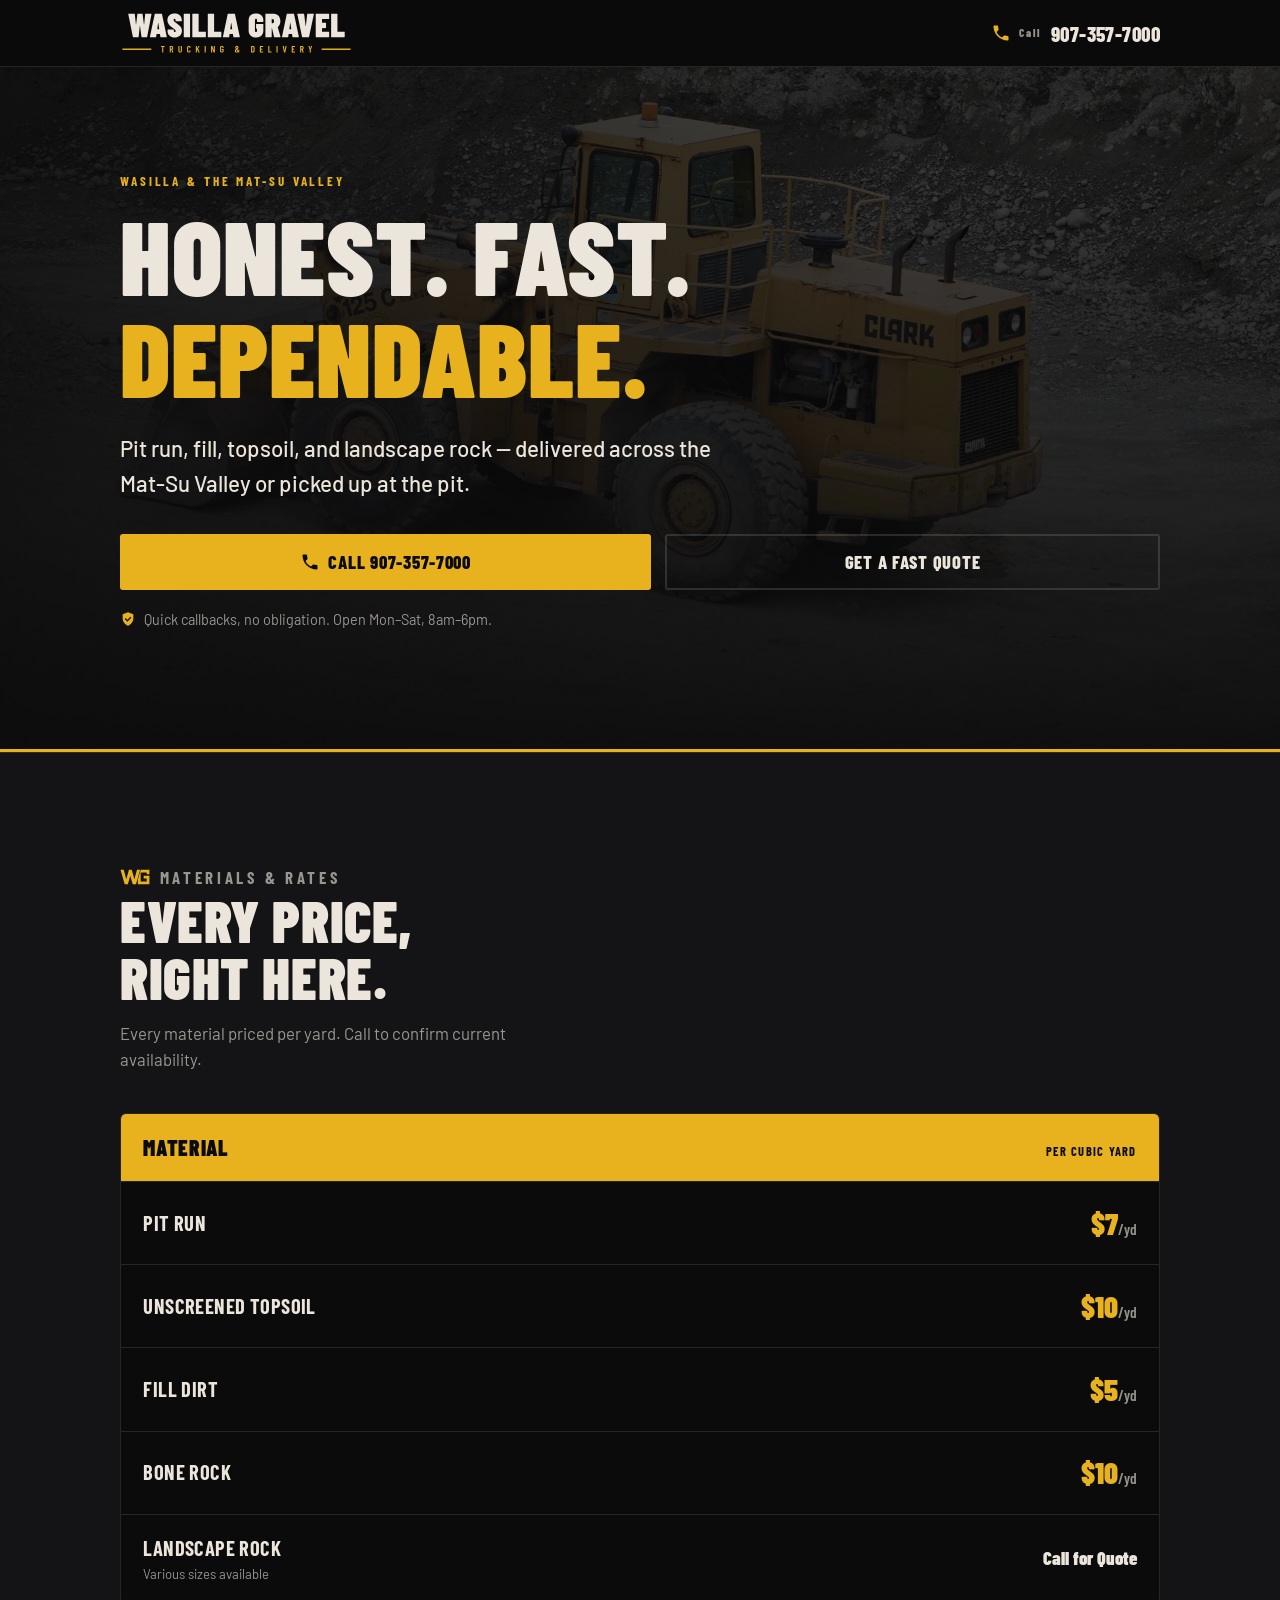
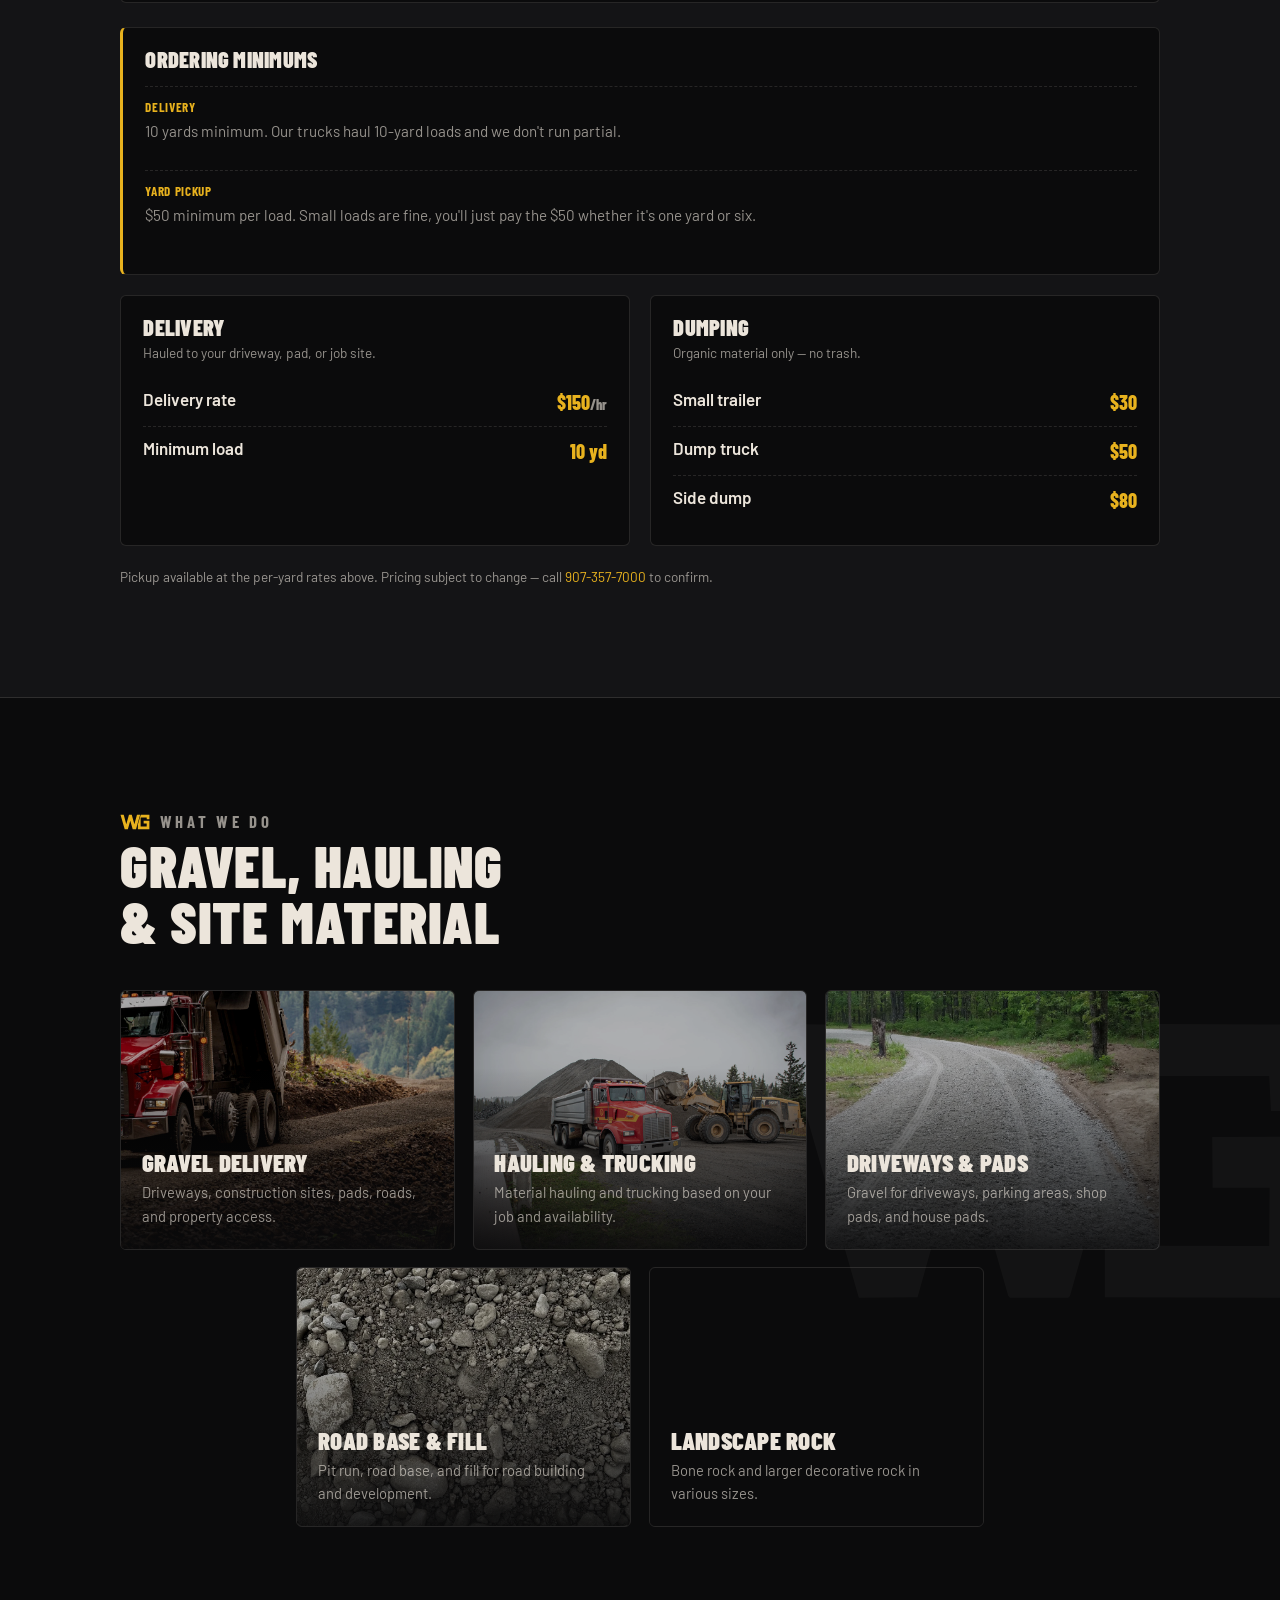
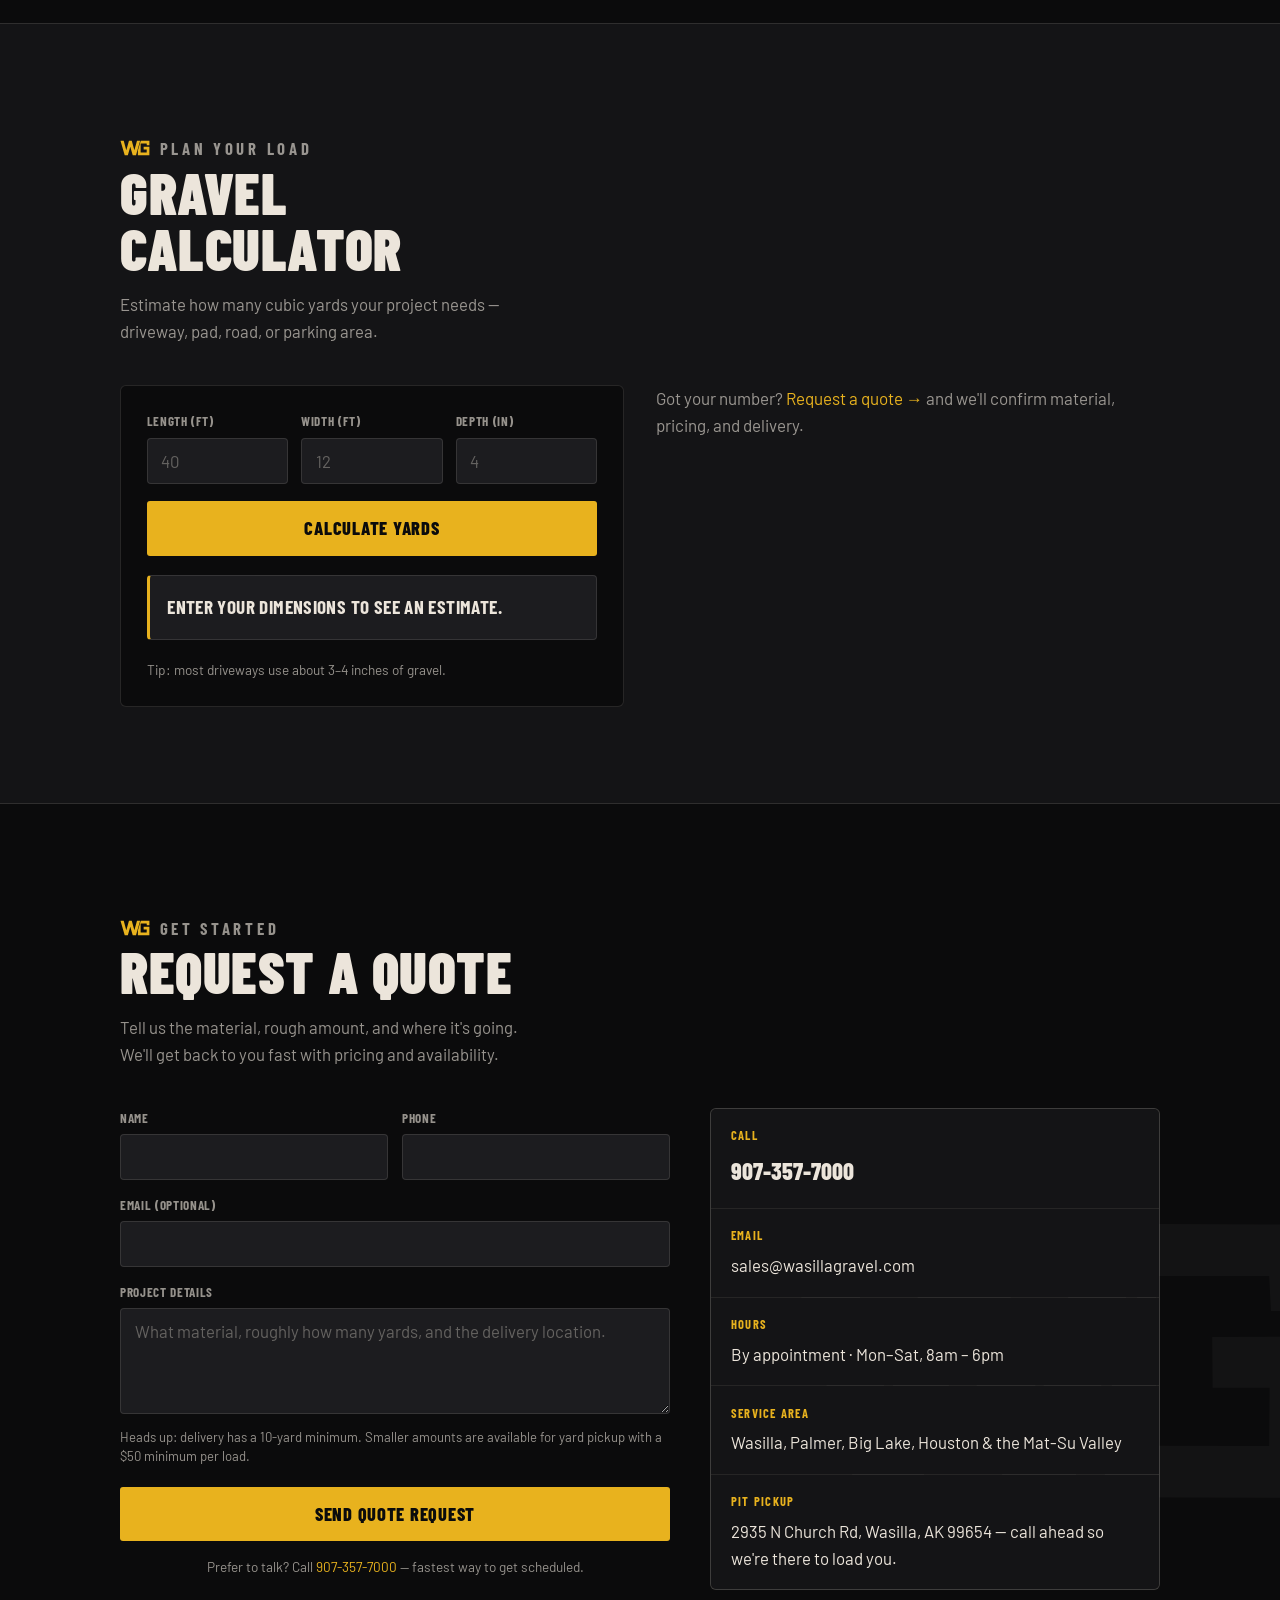
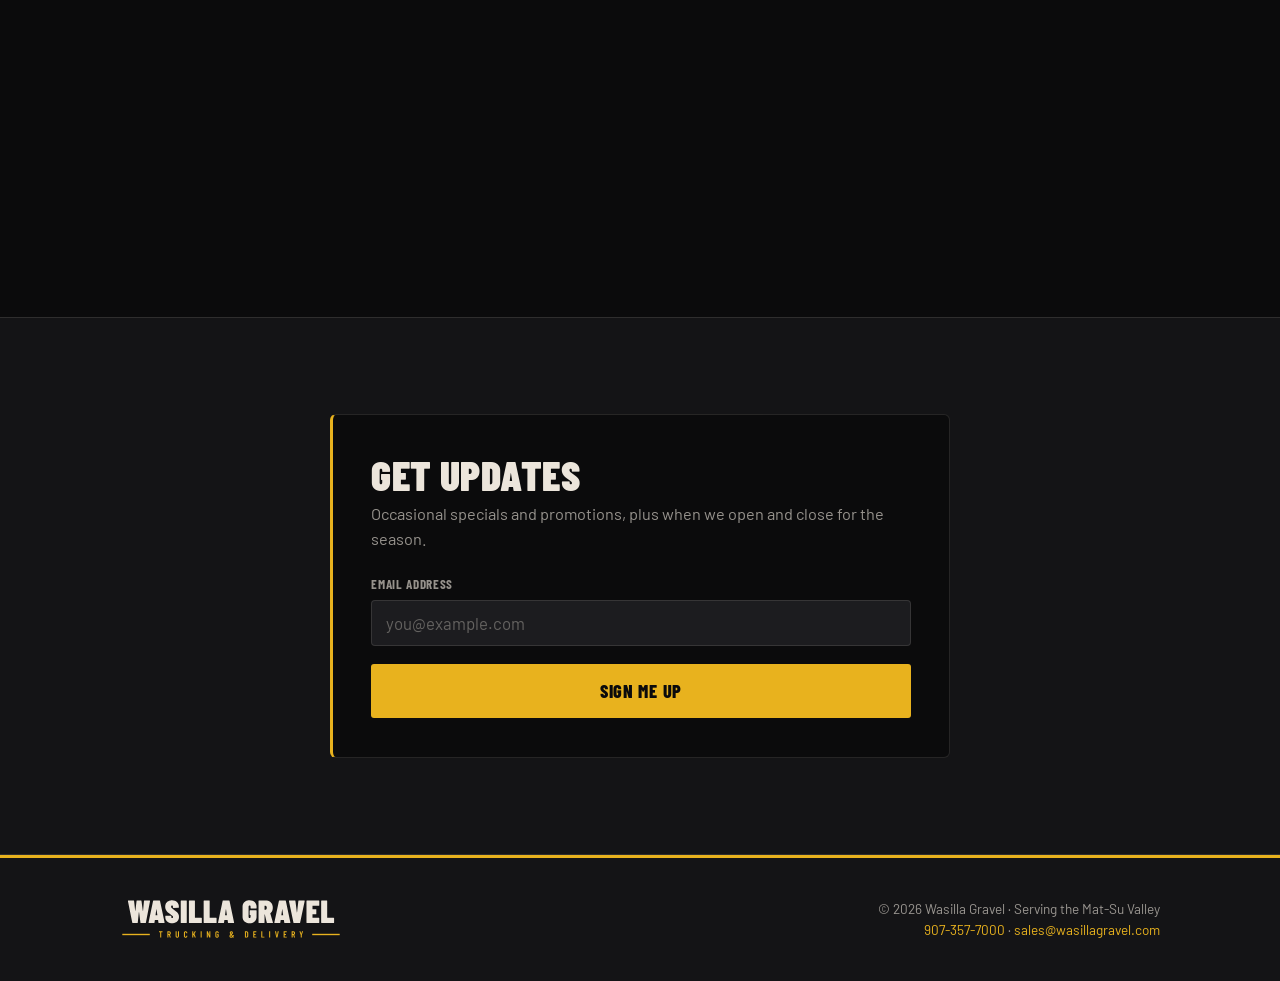
<file: index.html>
<!doctype html>
<html lang="en">
  <head>
    <meta charset="utf-8" />
    <meta name="viewport" content="width=device-width, initial-scale=1" />
    <title>Wasilla Gravel — Gravel Delivery & Pickup | Wasilla &amp; Mat-Su Valley</title>
    <meta
      name="description"
      content="Local gravel pit serving Wasilla and the Mat-Su Valley. Pit run, fill, topsoil, landscape rock. Transparent per-yard pricing, fast delivery, quick callbacks. Call 907-357-7000."
    />
    <meta
      name="keywords"
      content="Wasilla gravel, gravel delivery Wasilla, Mat-Su gravel, pit run Wasilla, fill material Wasilla, fill dirt Wasilla, topsoil Wasilla, gravel pickup Wasilla, gravel delivery Mat-Su Valley, driveway gravel Wasilla, landscape rock Wasilla"
    />
    <meta property="og:title" content="Wasilla Gravel — Gravel Delivery & Pickup" />
    <meta
      property="og:description"
      content="Local gravel pit serving Wasilla and the Mat-Su Valley. Transparent per-yard pricing, fast delivery. Call 907-357-7000."
    />
    <meta property="og:image" content="https://wasillagravel.com/images/Dump%20truck%20dumping.jpg" />
    <meta property="og:type" content="website" />
    <meta property="og:url" content="https://wasillagravel.com/" />

    <link rel="icon" href="images/favicon/favicon.ico" sizes="any" />
    <link rel="icon" type="image/png" sizes="16x16" href="images/favicon/favicon-16.png" />
    <link rel="icon" type="image/png" sizes="32x32" href="images/favicon/favicon-32.png" />
    <link rel="icon" type="image/png" sizes="48x48" href="images/favicon/favicon-48.png" />
    <link rel="apple-touch-icon" sizes="180x180" href="images/favicon/favicon-180.png" />
    <link rel="manifest" href="images/favicon/site.webmanifest" />
    <meta name="theme-color" content="#0b0b0c" />

    <link
      rel="preconnect"
      href="https://fonts.googleapis.com"
    />
    <link rel="preconnect" href="https://fonts.gstatic.com" crossorigin />
    <link
      href="https://fonts.googleapis.com/css2?family=Barlow+Condensed:wght@500;600;700;800;900&family=Barlow:wght@400;500;600;700&display=swap"
      rel="stylesheet"
    />

    <!-- LocalBusiness structured data for local SEO -->
    <script type="application/ld+json">
      {
        "@context": "https://schema.org",
        "@type": "LocalBusiness",
        "name": "Wasilla Gravel",
        "image": "https://wasillagravel.com/images/Dump%20truck%20dumping.jpg",
        "telephone": "+1-907-357-7000",
        "email": "sales@wasillagravel.com",
        "url": "https://wasillagravel.com/",
        "areaServed": ["Wasilla", "Palmer", "Big Lake", "Houston", "Mat-Su Valley"],
        "address": {
          "@type": "PostalAddress",
          "addressLocality": "Wasilla",
          "addressRegion": "AK",
          "addressCountry": "US"
        },
        "openingHoursSpecification": {
          "@type": "OpeningHoursSpecification",
          "dayOfWeek": ["Monday", "Tuesday", "Wednesday", "Thursday", "Friday", "Saturday"],
          "opens": "08:00",
          "closes": "18:00"
        }
      }
    </script>

    <style>
      /* ===================================================================
         WASILLA GRAVEL — conversion-first rebuild
         Palette + type from the brand kit. Near-black base, cream, amber.
         =================================================================== */
      :root {
        --black: #0b0b0c;
        --panel: #141416;
        --panel-2: #1c1c1f;
        --cream: #ece5db;
        --cream-dim: rgba(236, 229, 219, 0.62);
        --cream-faint: rgba(236, 229, 219, 0.14);
        --amber: #e8b21e;
        --amber-deep: #c28113;
        --line: rgba(236, 229, 219, 0.12);
        --ff-display: "Barlow Condensed", Impact, sans-serif;
        --ff-body: "Barlow", Helvetica, Arial, sans-serif;
        --wg-mono: url("data:image/svg+xml,%3Csvg xmlns='http://www.w3.org/2000/svg' viewBox='0 0 531.57 280'%3E%3Cpath fill='%23000' fill-rule='evenodd' d='M13.36 10L65.76 10.84L111.47 178.55L158.84 10L206.64 10L208.33 11.67L254.87 177.71L300.98 11.67L302.24 10L355.07 10L354.24 19.22L283.8 268.28L282.11 269.96L226.77 269.96L225.09 267.86L181.91 116.5L139.14 269.53L83.37 269.96L10 14.19L10.42 10.42L13.36 10.42ZM367.65 10L521.53 10.84L521.11 92.6L474.57 92.6L472.89 59.47L365.56 59.47L365.56 220.48L472.89 220.91L473.31 165.56L419.22 165.56L418.81 117.33L521.11 116.92L520.69 269.96L316.92 269.53L316.92 186.1L367.65 10.42Z'/%3E%3C/svg%3E");
        --maxw: 1120px;
        --pad: clamp(1.25rem, 4vw, 2.5rem);
      }

      *,
      *::before,
      *::after {
        box-sizing: border-box;
      }

      html {
        scroll-behavior: smooth;
      }
      @media (prefers-reduced-motion: reduce) {
        html {
          scroll-behavior: auto;
        }
        * {
          animation: none !important;
          transition: none !important;
        }
      }

      body {
        margin: 0;
        background: var(--black);
        color: var(--cream);
        font-family: var(--ff-body);
        font-size: 17px;
        line-height: 1.6;
        -webkit-font-smoothing: antialiased;
        text-rendering: optimizeLegibility;
        /* room for the sticky mobile call bar so it never covers footer content */
        padding-bottom: calc(64px + env(safe-area-inset-bottom));
      }

      img {
        max-width: 100%;
        display: block;
      }

      a {
        color: var(--amber);
        text-decoration: none;
      }

      .wrap {
        width: 100%;
        max-width: var(--maxw);
        margin: 0 auto;
        padding-inline: var(--pad);
      }

      h1,
      h2,
      h3 {
        font-family: var(--ff-display);
        font-weight: 900;
        line-height: 0.98;
        letter-spacing: 0.01em;
        text-transform: uppercase;
        margin: 0;
      }

      .eyebrow {
        font-family: var(--ff-display);
        font-weight: 700;
        text-transform: uppercase;
        letter-spacing: 0.22em;
        font-size: 0.82rem;
        color: var(--amber);
        margin: 0 0 0.75rem;
      }

      /* ---------- Brand system: monogram-anchored eyebrow ---------- */
      .eyebrow.branded {
        display: inline-flex;
        align-items: center;
        gap: 0.6rem;
      }
      .eyebrow.branded::before {
        content: "";
        width: 30px;
        height: 16px;
        flex: none;
        background-color: var(--amber);
        -webkit-mask: var(--wg-mono) center / contain no-repeat;
        mask: var(--wg-mono) center / contain no-repeat;
      }

      /* ---------- Brand system: faint monogram watermark on a section ---------- */
      .wm {
        position: relative;
        overflow: hidden;
      }
      .wm > .wrap {
        position: relative;
        z-index: 1;
      }
      .wm::after {
        content: "";
        position: absolute;
        z-index: 0;
        right: -4%;
        top: 50%;
        transform: translateY(-50%);
        width: min(46vw, 560px);
        aspect-ratio: 531 / 280;
        background-color: var(--cream);
        opacity: 0.035;
        -webkit-mask: var(--wg-mono) center / contain no-repeat;
        mask: var(--wg-mono) center / contain no-repeat;
        pointer-events: none;
      }


      /* ---------- Buttons ---------- */
      .btn {
        display: inline-flex;
        align-items: center;
        justify-content: center;
        gap: 0.55rem;
        font-family: var(--ff-display);
        font-weight: 800;
        text-transform: uppercase;
        letter-spacing: 0.04em;
        font-size: 1.15rem;
        line-height: 1;
        padding: 1rem 1.6rem;
        border-radius: 3px;
        border: 2px solid transparent;
        cursor: pointer;
        transition: transform 0.12s ease, background 0.15s ease, color 0.15s ease;
        min-height: 52px;
      }
      .btn:active {
        transform: translateY(1px);
      }
      .btn-call {
        background: var(--amber);
        color: var(--black);
      }
      .btn-call:hover {
        background: #f4c53f;
      }
      .btn-quote {
        background: transparent;
        color: var(--cream);
        border-color: var(--cream-faint);
      }
      .btn-quote:hover {
        border-color: var(--amber);
        color: var(--amber);
      }

      /* ===================================================================
         TOP BAR — logo + phone, phone always tappable
         =================================================================== */
      .topbar {
        position: sticky;
        top: 0;
        z-index: 50;
        background: rgba(11, 11, 12, 0.92);
        -webkit-backdrop-filter: blur(8px);
        backdrop-filter: blur(8px);
        border-bottom: 1px solid var(--line);
      }
      .topbar-inner {
        display: flex;
        align-items: center;
        justify-content: space-between;
        gap: 1rem;
        padding-block: 0.7rem;
      }
      .topbar .logo img {
        height: 33px;
        width: auto;
      }
      .topbar-phone {
        display: inline-flex;
        align-items: center;
        gap: 0.5rem;
        font-family: var(--ff-display);
        font-weight: 800;
        font-size: 1.3rem;
        letter-spacing: 0.02em;
        color: var(--cream);
      }
      .topbar-phone svg {
        width: 20px;
        height: 20px;
        fill: var(--amber);
      }
      .topbar-phone .lbl {
        display: none;
      }
      @media (min-width: 700px) {
        .topbar .logo img {
          height: 44px;
        }
        .topbar-phone .lbl {
          display: inline;
          font-size: 0.7rem;
          letter-spacing: 0.18em;
          color: var(--cream-dim);
          margin-right: 0.15rem;
        }
      }

      /* ===================================================================
         HERO — answers all 5 questions in one screen
         =================================================================== */
      .hero {
        position: relative;
        overflow: hidden;
        border-bottom: 3px solid var(--amber);
      }
      .hero-bg {
        position: absolute;
        inset: 0;
        z-index: 0;
      }
      .hero-bg img {
        width: 100%;
        height: 100%;
        object-fit: cover;
        filter: grayscale(0.25) contrast(1.05) brightness(0.62);
      }
      .hero-bg::after {
        content: "";
        position: absolute;
        inset: 0;
        background: linear-gradient(
            180deg,
            rgba(11, 11, 12, 0.55) 0%,
            rgba(11, 11, 12, 0.75) 55%,
            rgba(11, 11, 12, 0.96) 100%
          ),
          linear-gradient(90deg, rgba(11, 11, 12, 0.7) 0%, rgba(11, 11, 12, 0.1) 70%);
      }
      .hero-inner {
        position: relative;
        z-index: 1;
        padding-block: clamp(3.5rem, 9vw, 6.5rem);
      }
      .hero h1 {
        font-size: clamp(3rem, 10vw, 6.5rem);
        max-width: 15ch;
      }
      .hero h1 .amber {
        color: var(--amber);
      }
      .hero-sub {
        margin: 1.4rem 0 0;
        font-size: clamp(1.05rem, 2.4vw, 1.4rem);
        color: var(--cream);
        max-width: 46ch;
        font-weight: 500;
      }
      .hero-actions {
        display: flex;
        flex-wrap: wrap;
        gap: 0.9rem;
        margin-top: 2rem;
      }
      .hero-actions .btn {
        flex: 1 1 auto;
        min-width: 210px;
      }
      .hero-micro {
        margin-top: 1.1rem;
        font-size: 0.9rem;
        color: var(--cream-dim);
        display: flex;
        align-items: center;
        gap: 0.5rem;
      }
      .hero-micro svg {
        width: 16px;
        height: 16px;
        fill: var(--amber);
        flex: none;
      }


      /* ===================================================================
         SECTION scaffolding
         =================================================================== */
      section.block {
        padding-block: clamp(3.5rem, 8vw, 6rem);
      }
      .block-head {
        max-width: 40ch;
        margin-bottom: 2.5rem;
      }
      .block-head h2 {
        font-size: clamp(2.2rem, 6vw, 3.6rem);
      }
      .block-head p {
        margin: 0.9rem 0 0;
        color: var(--cream-dim);
        font-size: 1.05rem;
      }

      /* ---------- PRICING (the competitive weapon) ---------- */
      #pricing {
        background: var(--panel);
        border-top: 1px solid var(--line);
        border-bottom: 1px solid var(--line);
      }
      .rate-sheet {
        border: 1px solid var(--line);
        border-radius: 6px;
        overflow: hidden;
        background: var(--black);
      }
      .rate-sheet-head {
        display: flex;
        align-items: baseline;
        justify-content: space-between;
        gap: 1rem;
        padding: 1rem 1.4rem;
        background: var(--amber);
        color: var(--black);
      }
      .rate-sheet-head b {
        font-family: var(--ff-display);
        font-weight: 900;
        text-transform: uppercase;
        font-size: 1.35rem;
        letter-spacing: 0.03em;
      }
      .rate-sheet-head span {
        font-family: var(--ff-display);
        font-weight: 700;
        text-transform: uppercase;
        letter-spacing: 0.1em;
        font-size: 0.78rem;
      }
      .rate-row {
        display: flex;
        align-items: center;
        justify-content: space-between;
        gap: 1rem;
        padding: 1.05rem 1.4rem;
        border-top: 1px solid var(--line);
      }
      .rate-row:first-child {
        border-top: none;
      }
      .rate-name {
        font-family: var(--ff-display);
        font-weight: 700;
        text-transform: uppercase;
        letter-spacing: 0.02em;
        font-size: 1.28rem;
      }
      .rate-name small {
        display: block;
        font-family: var(--ff-body);
        font-weight: 400;
        text-transform: none;
        letter-spacing: 0;
        font-size: 0.82rem;
        color: var(--cream-dim);
      }
      .rate-price {
        font-family: var(--ff-display);
        font-weight: 900;
        font-size: 1.9rem;
        color: var(--amber);
        white-space: nowrap;
      }
      .rate-price small {
        font-size: 0.95rem;
        color: var(--cream-dim);
        font-weight: 600;
      }
      .rate-price.quote {
        font-size: 1.15rem;
        color: var(--cream);
      }

      .rate-secondary {
        display: grid;
        gap: 1.25rem;
        grid-template-columns: 1fr;
        margin-top: 1.25rem;
      }
      @media (min-width: 720px) {
        .rate-secondary {
          grid-template-columns: repeat(2, 1fr);
        }
      }
      .rate-card {
        border: 1px solid var(--line);
        border-radius: 6px;
        padding: 1.3rem 1.4rem;
        background: var(--black);
      }
      .rate-card h3 {
        font-size: 1.4rem;
        margin-bottom: 0.2rem;
      }
      .rate-card .note {
        font-size: 0.85rem;
        color: var(--cream-dim);
        margin: 0.15rem 0 0.9rem;
      }
      .rate-card .mini {
        display: flex;
        justify-content: space-between;
        gap: 1rem;
        padding: 0.5rem 0;
        border-top: 1px dashed var(--line);
      }
      .rate-card .mini:first-of-type {
        border-top: none;
      }
      .rate-card .mini .k {
        font-weight: 600;
      }
      .rate-card .mini .v {
        font-family: var(--ff-display);
        font-weight: 800;
        font-size: 1.25rem;
        color: var(--amber);
      }
      .rate-foot {
        margin-top: 1.25rem;
        font-size: 0.85rem;
        color: var(--cream-dim);
      }

      /* ---------- Ordering minimums ---------- */
      .min-block {
        margin-top: 1.5rem;
        border: 1px solid var(--line);
        border-left: 3px solid var(--amber);
        border-radius: 6px;
        background: var(--black);
        padding: 1.3rem 1.4rem;
      }
      .min-block h3 {
        font-size: 1.4rem;
        margin-bottom: 0.4rem;
      }
      .min-block .min-row {
        padding: 0.7rem 0;
        border-top: 1px dashed var(--line);
        font-size: 0.95rem;
        color: var(--cream-dim);
        line-height: 1.5;
      }
      .min-block .min-row b {
        display: block;
        font-family: var(--ff-display);
        font-weight: 700;
        text-transform: uppercase;
        letter-spacing: 0.05em;
        font-size: 0.82rem;
        color: var(--amber);
        margin-bottom: 0.15rem;
      }
      .field-hint {
        margin: 0.4rem 0 0;
        font-size: 0.82rem;
        color: var(--cream-dim);
        line-height: 1.45;
      }
      .calc-result .calc-min-note {
        display: block;
        margin-top: 0.55rem;
        font-family: var(--ff-body);
        font-weight: 400;
        text-transform: none;
        letter-spacing: 0;
        font-size: 0.9rem;
        color: var(--cream-dim);
        line-height: 1.45;
      }

      /* ---------- SERVICES (photo-driven, no filler) ---------- */
      .svc-grid {
        display: grid;
        gap: 1.1rem;
        grid-template-columns: 1fr;
      }
      /* Tablet: 2-up. Span-based so the 5th (orphan) tile can center. */
      @media (min-width: 620px) {
        .svc-grid {
          grid-template-columns: repeat(4, 1fr);
        }
        .svc-grid > .svc {
          grid-column: span 2;
        }
        .svc-grid > .svc:nth-child(5) {
          grid-column: 2 / span 2;
        }
      }
      /* Desktop: 3-up. Center the last two tiles on the second row. */
      @media (min-width: 980px) {
        .svc-grid {
          grid-template-columns: repeat(6, 1fr);
        }
        .svc-grid > .svc:nth-child(5) {
          grid-column: span 2;
        }
        .svc-grid > .svc:nth-child(4) {
          grid-column: 2 / span 2;
        }
      }
      .svc {
        position: relative;
        border-radius: 6px;
        overflow: hidden;
        min-height: 260px;
        display: flex;
        align-items: flex-end;
        border: 1px solid var(--line);
      }
      .svc img {
        position: absolute;
        inset: 0;
        width: 100%;
        height: 100%;
        object-fit: cover;
        filter: grayscale(0.15) brightness(0.7) contrast(1.05);
        transition: transform 0.4s ease;
      }
      .svc:hover img {
        transform: scale(1.05);
      }
      .svc::after {
        content: "";
        position: absolute;
        inset: 0;
        background: linear-gradient(
          180deg,
          rgba(11, 11, 12, 0) 30%,
          rgba(11, 11, 12, 0.9) 100%
        );
      }
      .svc-body {
        position: relative;
        z-index: 1;
        padding: 1.3rem;
      }
      .svc-body h3 {
        font-size: 1.55rem;
        color: var(--cream);
      }
      .svc-body p {
        margin: 0.4rem 0 0;
        font-size: 0.92rem;
        color: var(--cream-dim);
      }

      /* ---------- CALCULATOR ---------- */
      #calculator {
        background: var(--panel);
        border-top: 1px solid var(--line);
        border-bottom: 1px solid var(--line);
      }
      .calc-shell {
        display: grid;
        gap: 2rem;
        grid-template-columns: 1fr;
        align-items: start;
      }
      @media (min-width: 860px) {
        .calc-shell {
          grid-template-columns: 1fr 1fr;
        }
      }
      .calc-card {
        background: var(--black);
        border: 1px solid var(--line);
        border-radius: 6px;
        padding: 1.6rem;
      }
      .calc-fields {
        display: grid;
        grid-template-columns: repeat(3, 1fr);
        gap: 0.8rem;
      }
      label {
        display: block;
        font-family: var(--ff-display);
        font-weight: 700;
        text-transform: uppercase;
        letter-spacing: 0.05em;
        font-size: 0.82rem;
        color: var(--cream-dim);
        margin-bottom: 0.35rem;
      }
      input,
      textarea {
        width: 100%;
        background: var(--panel-2);
        border: 1px solid var(--line);
        border-radius: 4px;
        color: var(--cream);
        font-family: var(--ff-body);
        font-size: 1.05rem;
        padding: 0.75rem 0.85rem;
        transition: border-color 0.15s ease;
      }
      input:focus,
      textarea:focus {
        outline: none;
        border-color: var(--amber);
      }
      input::placeholder,
      textarea::placeholder {
        color: rgba(236, 229, 219, 0.35);
      }
      .calc-result {
        margin-top: 1.2rem;
        padding: 1rem 1.1rem;
        border: 1px solid var(--line);
        border-left: 3px solid var(--amber);
        border-radius: 4px;
        background: var(--panel-2);
        font-family: var(--ff-display);
        font-weight: 700;
        text-transform: uppercase;
        letter-spacing: 0.02em;
        font-size: 1.2rem;
      }
      .calc-result.is-error {
        border-left-color: #e0533f;
        color: #f0a99b;
      }
      .calc-note {
        margin: 0.9rem 0 0;
        font-size: 0.85rem;
        color: var(--cream-dim);
      }
      .calc-aside p {
        color: var(--cream-dim);
        margin: 0;
      }

      /* ---------- QUOTE + CONTACT ---------- */
      #quote {
        background: var(--black);
      }
      .quote-shell {
        display: grid;
        gap: 2.5rem;
        grid-template-columns: 1fr;
      }
      @media (min-width: 900px) {
        .quote-shell {
          grid-template-columns: 1.1fr 0.9fr;
        }
      }
      .quote-form .row2 {
        display: grid;
        grid-template-columns: 1fr 1fr;
        gap: 0.9rem;
      }
      .quote-form .field {
        margin-bottom: 0.9rem;
      }
      .quote-form .btn {
        width: 100%;
        margin-top: 0.4rem;
      }
      .quote-micro {
        margin: 0.9rem 0 0;
        font-size: 0.85rem;
        color: var(--cream-dim);
        text-align: center;
      }

      .contact-cards {
        display: grid;
        gap: 1px;
        background: var(--line);
        border: 1px solid var(--line);
        border-radius: 6px;
        overflow: hidden;
      }
      .cc {
        background: var(--panel);
        padding: 1.1rem 1.25rem;
      }
      .cc h4 {
        font-family: var(--ff-display);
        font-weight: 700;
        text-transform: uppercase;
        letter-spacing: 0.1em;
        font-size: 0.78rem;
        color: var(--amber);
        margin: 0 0 0.35rem;
      }
      .cc p {
        margin: 0;
        font-size: 1.05rem;
      }
      .cc a {
        color: var(--cream);
      }
      .cc.big p {
        font-family: var(--ff-display);
        font-weight: 800;
        font-size: 1.5rem;
      }
      .map-embed {
        margin-top: 1px;
      }
      .map-embed iframe {
        width: 100%;
        height: 230px;
        border: 0;
        display: block;
        filter: grayscale(0.3) invert(0.9) contrast(0.85);
      }

      /* ---------- NEWSLETTER (Brevo, restyled to match site) ---------- */
      #newsletter {
        background: var(--panel);
        border-top: 1px solid var(--line);
        border-bottom: 1px solid var(--line);
      }
      #newsletter > .wrap {
        display: flex;
        justify-content: center;
      }
      .nl-card {
        width: 100%;
        max-width: 620px;
        background: var(--black);
        border: 1px solid var(--line);
        border-left: 3px solid var(--amber);
        border-radius: 6px;
        padding: clamp(1.5rem, 4vw, 2.4rem);
      }
      /* strip Brevo's default chrome inside our card */
      #newsletter .sib-form,
      #newsletter .sib-form-container,
      #newsletter #sib-container {
        background: transparent;
        border: 0;
        max-width: none;
        padding: 0;
        margin: 0;
        text-align: left;
        direction: ltr;
      }
      #newsletter #sib-form {
        margin: 0;
      }
      #newsletter .sib-form-block {
        padding: 0;
      }
      .nl-title p {
        font-family: var(--ff-display);
        font-weight: 900;
        text-transform: uppercase;
        line-height: 0.98;
        letter-spacing: 0.01em;
        font-size: clamp(1.8rem, 5vw, 2.6rem);
        color: var(--cream);
        margin: 0 0 0.5rem;
      }
      .nl-sub p {
        font-family: var(--ff-body);
        color: var(--cream-dim);
        font-size: 1.02rem;
        line-height: 1.5;
        margin: 0 0 1.4rem;
      }
      #newsletter .entry__label {
        display: block;
        font-family: var(--ff-display);
        font-weight: 700;
        text-transform: uppercase;
        letter-spacing: 0.05em;
        font-size: 0.82rem;
        color: var(--cream-dim);
        margin-bottom: 0.35rem;
      }
      #newsletter .input {
        width: 100%;
        background: var(--panel-2);
        border: 1px solid var(--line);
        border-radius: 4px;
        color: var(--cream);
        font-family: var(--ff-body);
        font-size: 1.05rem;
        padding: 0.75rem 0.85rem;
        transition: border-color 0.15s ease;
      }
      #newsletter .input::placeholder {
        color: rgba(236, 229, 219, 0.35);
      }
      #newsletter .input:focus {
        outline: none;
        border-color: var(--amber);
      }
      .nl-btn-row {
        margin-top: 1.1rem;
      }
      #newsletter .sib-form-block__button {
        display: inline-flex;
        align-items: center;
        justify-content: center;
        gap: 0.55rem;
        width: 100%;
        font-family: var(--ff-display);
        font-weight: 800;
        text-transform: uppercase;
        letter-spacing: 0.04em;
        font-size: 1.15rem;
        line-height: 1;
        padding: 1rem 1.6rem;
        min-height: 52px;
        border: 2px solid transparent;
        border-radius: 3px;
        background: var(--amber);
        color: var(--black);
        cursor: pointer;
        transition: transform 0.12s ease, background 0.15s ease;
      }
      #newsletter .sib-form-block__button:hover {
        background: #f4c53f;
      }
      #newsletter .sib-form-block__button:active {
        transform: translateY(1px);
      }
      #newsletter .sib-form-block__button svg {
        width: 1em;
        height: 1em;
        fill: currentColor;
      }
      /* Brevo behavioral bits (main.js toggles these).
         main.js reveals a panel by adding .sib-form-message-panel--active.
         That class gets its display rule from Brevo's stylesheet, which we
         deliberately don't load — so it must be defined here or the panel
         stays hidden and a successful signup looks like nothing happened. */
      #newsletter .sib-form-message-panel {
        display: none;
        margin: 0 0 1rem;
        padding: 1rem 1.15rem;
        border-radius: 4px;
        font-family: var(--ff-body);
        font-size: 1rem;
        line-height: 1.5;
        background: var(--panel-2);
        border: 1px solid var(--line);
      }
      #newsletter .sib-form-message-panel.sib-form-message-panel--active {
        display: block;
      }
      #newsletter #success-message.sib-form-message-panel {
        border-left: 3px solid var(--amber);
      }
      #newsletter #error-message.sib-form-message-panel {
        border-left: 3px solid #e0533f;
      }
      #newsletter .sib-form-message-panel__text {
        margin: 0;
        padding: 0;
      }
      #newsletter #success-message .sib-form-message-panel__inner-text {
        color: var(--cream);
      }
      #newsletter #error-message .sib-form-message-panel__inner-text {
        color: #f0a99b;
      }
      #newsletter .sib-icon {
        width: 20px;
        height: 20px;
        vertical-align: middle;
        margin-right: 0.4rem;
        fill: currentColor;
      }
      #newsletter #success-message .sib-icon {
        fill: var(--amber);
      }
      #newsletter #error-message .sib-icon {
        fill: #e0533f;
      }
      /* main.js adds this to the button while the request is in flight */
      #newsletter .sib-form-block__button-disabled {
        opacity: 0.6;
        cursor: default;
      }
      #newsletter .entry__error {
        display: block;
        font-family: var(--ff-body);
        font-size: 0.85rem;
        color: #f0a99b;
        margin-top: 0.45rem;
      }
      #newsletter .entry__error:empty {
        display: none;
        margin: 0;
      }
      #newsletter .input--hidden {
        display: none;
      }
      #newsletter .sib-hide-loader-icon {
        display: none;
      }

      /* ---------- FOOTER ---------- */
      footer.site {
        background: var(--panel);
        border-top: 3px solid var(--amber);
        padding-block: 2.5rem;
      }
      /* the lockup and the meta lines stop fitting side by side below ~570px,
         so mobile centers every line on one axis; the split returns at 620px */
      .foot-inner {
        display: flex;
        flex-wrap: wrap;
        align-items: center;
        justify-content: center;
        gap: 1.25rem;
      }
      .foot-inner img {
        height: 42px;
        width: auto;
      }
      .foot-meta {
        font-size: 0.85rem;
        color: var(--cream-dim);
        text-align: center;
      }
      .foot-meta a {
        color: var(--amber);
      }
      @media (min-width: 620px) {
        .foot-inner {
          justify-content: space-between;
        }
        .foot-meta {
          text-align: right;
        }
      }

      /* ===================================================================
         STICKY MOBILE CALL BAR — the single most important conversion element
         =================================================================== */
      .callbar {
        position: fixed;
        left: 0;
        right: 0;
        bottom: 0;
        z-index: 60;
        display: grid;
        grid-template-columns: 1fr 1fr;
        gap: 1px;
        background: var(--amber-deep);
        padding-bottom: env(safe-area-inset-bottom);
        box-shadow: 0 -6px 20px rgba(0, 0, 0, 0.5);
      }
      .callbar a {
        display: flex;
        align-items: center;
        justify-content: center;
        gap: 0.5rem;
        font-family: var(--ff-display);
        font-weight: 800;
        text-transform: uppercase;
        letter-spacing: 0.04em;
        font-size: 1.1rem;
        padding: 1rem 0.5rem;
        min-height: 56px;
      }
      .callbar .cb-call {
        background: var(--amber);
        color: var(--black);
      }
      .callbar .cb-quote {
        background: var(--panel);
        color: var(--cream);
      }
      .callbar svg {
        width: 20px;
        height: 20px;
      }
      .callbar .cb-call svg {
        fill: var(--black);
      }
      .callbar .cb-quote svg {
        fill: var(--amber);
      }
      @media (min-width: 760px) {
        .callbar {
          display: none;
        }
        body {
          padding-bottom: 0;
        }
      }

      /* focus visibility */
      a:focus-visible,
      button:focus-visible,
      input:focus-visible,
      textarea:focus-visible {
        outline: 3px solid var(--amber);
        outline-offset: 2px;
      }

      .visually-hidden {
        position: absolute;
        width: 1px;
        height: 1px;
        overflow: hidden;
        clip: rect(0 0 0 0);
        white-space: nowrap;
      }
    </style>
  </head>

  <body>
    <!-- ============ TOP BAR ============ -->
    <div class="topbar">
      <div class="wrap topbar-inner">
        <a href="#top" class="logo" aria-label="Wasilla Gravel home">
          <img
            src="images/brand/wasilla-gravel-wordmark-on-black.svg"
            alt="Wasilla Gravel — Trucking &amp; Delivery"
          />
        </a>
        <a href="tel:9073577000" class="topbar-phone">
          <svg viewBox="0 0 24 24" aria-hidden="true">
            <path d="M6.6 10.8c1.4 2.8 3.8 5.1 6.6 6.6l2.2-2.2c.3-.3.7-.4 1-.2 1.1.4 2.3.6 3.6.6.6 0 1 .4 1 1V20c0 .6-.4 1-1 1C10.6 21 3 13.4 3 4c0-.6.4-1 1-1h3.5c.6 0 1 .4 1 1 0 1.2.2 2.4.6 3.6.1.4 0 .8-.3 1l-2.2 2.2z"/>
          </svg>
          <span class="lbl">Call</span>907-357-7000
        </a>
      </div>
    </div>

    <span id="top"></span>

    <!-- ============ HERO ============ -->
    <header class="hero">
      <div class="hero-bg">
        <img src="images/clark-loader-pit.webp" alt="" aria-hidden="true" fetchpriority="high" />
      </div>
      <div class="wrap hero-inner">
        <p class="eyebrow">Wasilla &amp; the Mat-Su Valley</p>
        <h1>
          Honest. Fast.<br />
          <span class="amber">Dependable.</span>
        </h1>
        <p class="hero-sub">
          Pit run, fill, topsoil, and landscape rock — delivered across the
          Mat-Su Valley or picked up at the pit.
        </p>

        <div class="hero-actions">
          <a href="tel:9073577000" class="btn btn-call">
            <svg viewBox="0 0 24 24" width="20" height="20" aria-hidden="true" fill="currentColor">
              <path d="M6.6 10.8c1.4 2.8 3.8 5.1 6.6 6.6l2.2-2.2c.3-.3.7-.4 1-.2 1.1.4 2.3.6 3.6.6.6 0 1 .4 1 1V20c0 .6-.4 1-1 1C10.6 21 3 13.4 3 4c0-.6.4-1 1-1h3.5c.6 0 1 .4 1 1 0 1.2.2 2.4.6 3.6.1.4 0 .8-.3 1l-2.2 2.2z"/>
            </svg>
            Call 907-357-7000
          </a>
          <a href="#quote" class="btn btn-quote">Get a Fast Quote</a>
        </div>

        <p class="hero-micro">
          <svg viewBox="0 0 24 24" aria-hidden="true"><path d="M12 2 4 5v6c0 5 3.4 9.7 8 11 4.6-1.3 8-6 8-11V5l-8-3zm-1 14-4-4 1.4-1.4L11 13.2l4.6-4.6L17 10l-6 6z"/></svg>
          Quick callbacks, no obligation. Open Mon–Sat, 8am–6pm.
        </p>
      </div>
    </header>

    <!-- ============ PRICING ============ -->
    <section class="block" id="pricing">
      <div class="wrap">
        <div class="block-head">
          <p class="eyebrow branded">Materials &amp; Rates</p>
          <h2>Every Price, Right Here.</h2>
          <p>
            Every material priced per yard. Call to confirm current
            availability.
          </p>
        </div>

        <div class="rate-sheet">
          <div class="rate-sheet-head">
            <b>Material</b><span>Per Cubic Yard</span>
          </div>
          <div class="rate-row">
            <div class="rate-name">Pit Run</div>
            <div class="rate-price">$7<small>/yd</small></div>
          </div>
          <div class="rate-row">
            <div class="rate-name">Unscreened Topsoil</div>
            <div class="rate-price">$10<small>/yd</small></div>
          </div>
          <div class="rate-row">
            <div class="rate-name">Fill Dirt</div>
            <div class="rate-price">$5<small>/yd</small></div>
          </div>
          <div class="rate-row">
            <div class="rate-name">Bone Rock</div>
            <div class="rate-price">$10<small>/yd</small></div>
          </div>
          <div class="rate-row">
            <div class="rate-name">
              Landscape Rock
              <small>Various sizes available</small>
            </div>
            <div class="rate-price quote">Call for Quote</div>
          </div>
        </div>

        <div class="min-block">
          <h3>Ordering minimums</h3>
          <p class="min-row">
            <b>Delivery</b>10 yards minimum. Our trucks haul 10-yard loads and we
            don't run partial.
          </p>
          <p class="min-row">
            <b>Yard pickup</b>$50 minimum per load. Small loads are fine, you'll
            just pay the $50 whether it's one yard or six.
          </p>
        </div>

        <div class="rate-secondary">
          <div class="rate-card">
            <h3>Delivery</h3>
            <p class="note">Hauled to your driveway, pad, or job site.</p>
            <div class="mini">
              <span class="k">Delivery rate</span>
              <span class="v">$150<small style="font-size:0.7em;color:var(--cream-dim)">/hr</small></span>
            </div>
            <div class="mini">
              <span class="k">Minimum load</span>
              <span class="v">10 yd</span>
            </div>
          </div>
          <div class="rate-card">
            <h3>Dumping</h3>
            <p class="note">Organic material only — no trash.</p>
            <div class="mini">
              <span class="k">Small trailer</span><span class="v">$30</span>
            </div>
            <div class="mini">
              <span class="k">Dump truck</span><span class="v">$50</span>
            </div>
            <div class="mini">
              <span class="k">Side dump</span><span class="v">$80</span>
            </div>
          </div>
        </div>
        <p class="rate-foot">
          Pickup available at the per-yard rates above. Pricing subject to
          change — call <a href="tel:9073577000">907-357-7000</a> to confirm.
        </p>
      </div>
    </section>

    <!-- ============ SERVICES ============ -->
    <section class="block wm" id="services">
      <div class="wrap">
        <div class="block-head">
          <p class="eyebrow branded">What We Do</p>
          <h2>Gravel, Hauling &amp; Site Material</h2>
        </div>

        <div class="svc-grid">
          <div class="svc">
            <img src="images/Dump truck dumping.jpg" alt="Dump truck delivering gravel in Wasilla" loading="lazy" decoding="async" />
            <div class="svc-body">
              <h3>Gravel Delivery</h3>
              <p>Driveways, construction sites, pads, roads, and property access.</p>
            </div>
          </div>
          <div class="svc">
            <img src="images/Loading truck.webp" alt="Loader filling a dump truck at the gravel pit" loading="lazy" decoding="async" />
            <div class="svc-body">
              <h3>Hauling &amp; Trucking</h3>
              <p>Material hauling and trucking based on your job and availability.</p>
            </div>
          </div>
          <div class="svc">
            <img src="images/gravel-driveway.webp" alt="Finished gravel driveway" loading="lazy" decoding="async" />
            <div class="svc-body">
              <h3>Driveways &amp; Pads</h3>
              <p>Gravel for driveways, parking areas, shop pads, and house pads.</p>
            </div>
          </div>
          <div class="svc">
            <img src="images/pit-run-road-base.webp" alt="Pit run for road base and fill" loading="lazy" decoding="async" />
            <div class="svc-body">
              <h3>Road Base &amp; Fill</h3>
              <p>Pit run, road base, and fill for road building and development.</p>
            </div>
          </div>
          <div class="svc">
            <img src="images/landscape-rock.webp" alt="Large river rock and landscape stone" loading="lazy" decoding="async" />
            <div class="svc-body">
              <h3>Landscape Rock</h3>
              <p>Bone rock and larger decorative rock in various sizes.</p>
            </div>
          </div>
        </div>
      </div>
    </section>

    <!-- ============ CALCULATOR ============ -->
    <section class="block" id="calculator">
      <div class="wrap">
        <div class="block-head">
          <p class="eyebrow branded">Plan Your Load</p>
          <h2>Gravel Calculator</h2>
          <p>
            Estimate how many cubic yards your project needs — driveway, pad,
            road, or parking area.
          </p>
        </div>

        <div class="calc-shell">
          <div class="calc-card">
            <div class="calc-fields">
              <div>
                <label for="calc-length">Length (ft)</label>
                <input type="text" id="calc-length" inputmode="decimal" placeholder="40" />
              </div>
              <div>
                <label for="calc-width">Width (ft)</label>
                <input type="text" id="calc-width" inputmode="decimal" placeholder="12" />
              </div>
              <div>
                <label for="calc-depth">Depth (in)</label>
                <input type="text" id="calc-depth" inputmode="decimal" placeholder="4" />
              </div>
            </div>

            <button type="button" class="btn btn-call" id="calc-btn" style="width:100%;margin-top:1.1rem">
              Calculate Yards
            </button>

            <p class="calc-result" id="calc-result" aria-live="polite">
              Enter your dimensions to see an estimate.
            </p>
            <p class="calc-note">
              Tip: most driveways use about 3–4 inches of gravel.
            </p>
          </div>

          <div class="calc-aside">
            <p>
              Got your number? <a href="#quote">Request a quote →</a> and we'll
              confirm material, pricing, and delivery.
            </p>
          </div>
        </div>
      </div>
    </section>

    <!-- ============ QUOTE + CONTACT ============ -->
    <section class="block wm" id="quote">
      <div class="wrap">
        <div class="block-head">
          <p class="eyebrow branded">Get Started</p>
          <h2>Request a Quote</h2>
          <p>
            Tell us the material, rough amount, and where it's going. We'll get
            back to you fast with pricing and availability.
          </p>
        </div>

        <div class="quote-shell">
          <div>
            <form
              class="quote-form"
              action="https://formspree.io/f/xqeypjaq"
              method="POST"
            >
              <div class="row2">
                <div class="field">
                  <label for="name">Name</label>
                  <input type="text" name="name" id="name" required />
                </div>
                <div class="field">
                  <label for="phone">Phone</label>
                  <input type="tel" name="phone" id="phone" required />
                </div>
              </div>

              <div class="field">
                <label for="email">Email (optional)</label>
                <input type="email" name="email" id="email" />
              </div>

              <input type="hidden" name="_subject" value="Wasilla Gravel Quote Request" />

              <div class="field">
                <label for="message">Project details</label>
                <textarea
                  name="message"
                  id="message"
                  rows="4"
                  placeholder="What material, roughly how many yards, and the delivery location."
                  required
                ></textarea>
                <p class="field-hint">
                  Heads up: delivery has a 10-yard minimum. Smaller amounts are
                  available for yard pickup with a $50 minimum per load.
                </p>
              </div>

              <button type="submit" class="btn btn-call">Send Quote Request</button>
              <p class="quote-micro">Prefer to talk? Call <a href="tel:9073577000">907-357-7000</a> — fastest way to get scheduled.</p>
            </form>
          </div>

          <div>
            <div class="contact-cards">
              <div class="cc big">
                <h4>Call</h4>
                <p><a href="tel:9073577000">907-357-7000</a></p>
              </div>
              <div class="cc">
                <h4>Email</h4>
                <p><a href="mailto:sales@wasillagravel.com">sales@wasillagravel.com</a></p>
              </div>
              <div class="cc">
                <h4>Hours</h4>
                <p>By appointment · Mon–Sat, 8am – 6pm</p>
              </div>
              <div class="cc">
                <h4>Service Area</h4>
                <p>Wasilla, Palmer, Big Lake, Houston &amp; the Mat-Su Valley</p>
              </div>
              <div class="cc">
                <h4>Pit Pickup</h4>
                <p>2935 N Church Rd, Wasilla, AK 99654 — call ahead so we're there to load you.</p>
              </div>
            </div>
            <div class="map-embed">
              <!--
                MAP: this points at the street address, which reliably works with
                no API key. To pin your exact Google Business listing (with your
                name + reviews), replace the src below with the embed link from
                your profile: open your listing on Google Maps → Share → Embed a
                map → copy the src="..." URL and paste it here.
              -->
              <iframe
                src="https://www.google.com/maps?q=Wasilla+Gravel,+2935+N+Church+Rd,+Wasilla,+AK+99654&output=embed"
                loading="lazy"
                title="Wasilla Gravel — 2935 N Church Rd, Wasilla, AK"
                referrerpolicy="no-referrer-when-downgrade"
              ></iframe>
            </div>
          </div>
        </div>
      </div>
    </section>

    <!-- ============ NEWSLETTER (Brevo) ============ -->
    <section class="block" id="newsletter">
      <div class="wrap">
        <div class="nl-card">
          <!-- Begin Brevo Form -->
          <div class="sib-form">
            <div id="sib-form-container" class="sib-form-container">
              <!-- Heading sits outside #sib-container so it survives the
                   form being hidden on success (AUTOHIDE). -->
              <div class="nl-title">
                <p>Get Updates</p>
              </div>
              <div id="error-message" class="sib-form-message-panel">
                <div class="sib-form-message-panel__text sib-form-message-panel__text--center">
                  <svg viewBox="0 0 512 512" class="sib-icon sib-notification__icon" aria-hidden="true">
                    <path d="M256 40c118.621 0 216 96.075 216 216 0 119.291-96.61 216-216 216-119.244 0-216-96.562-216-216 0-119.203 96.602-216 216-216m0-32C119.043 8 8 119.083 8 256c0 136.997 111.043 248 248 248s248-111.003 248-248C504 119.083 392.957 8 256 8zm-11.49 120h22.979c6.823 0 12.274 5.682 11.99 12.5l-7 168c-.268 6.428-5.556 11.5-11.99 11.5h-8.979c-6.433 0-11.722-5.073-11.99-11.5l-7-168c-.283-6.818 5.167-12.5 11.99-12.5zM256 340c-15.464 0-28 12.536-28 28s12.536 28 28 28 28-12.536 28-28-12.536-28-28-28z" />
                  </svg>
                  <span class="sib-form-message-panel__inner-text">
                    Your subscription could not be saved. Please try again.
                  </span>
                </div>
              </div>
              <div id="success-message" class="sib-form-message-panel">
                <div class="sib-form-message-panel__text sib-form-message-panel__text--center">
                  <svg viewBox="0 0 512 512" class="sib-icon sib-notification__icon" aria-hidden="true">
                    <path d="M256 8C119.033 8 8 119.033 8 256s111.033 248 248 248 248-111.033 248-248S392.967 8 256 8zm0 464c-118.664 0-216-96.055-216-216 0-118.663 96.055-216 216-216 118.664 0 216 96.055 216 216 0 118.663-96.055 216-216 216zm141.63-274.961L217.15 376.071c-4.705 4.667-12.303 4.637-16.97-.068l-85.878-86.572c-4.667-4.705-4.637-12.303.068-16.97l8.52-8.451c4.705-4.667 12.303-4.637 16.97.068l68.976 69.533 163.441-162.13c4.705-4.667 12.303-4.637 16.97.068l8.451 8.52c4.668 4.705 4.637 12.303-.068 16.97z" />
                  </svg>
                  <span class="sib-form-message-panel__inner-text">
                    You're on the list. Check your email.
                  </span>
                </div>
              </div>
              <div id="sib-container" class="sib-container--large sib-container--vertical">
                <form id="sib-form" method="POST" action="https://a2cf0a44.sibforms.com/serve/[base64]" data-type="subscription">
                  <div class="sib-form-block nl-sub">
                    <div class="sib-text-form-block">
                      <p>Occasional specials and promotions, plus when we open and close for the season.</p>
                    </div>
                  </div>
                  <div class="sib-input sib-form-block">
                    <div class="form__entry entry_block">
                      <div class="form__label-row">
                        <label class="entry__label" for="EMAIL" data-required="*">Email address</label>
                        <div class="entry__field">
                          <input class="input" type="email" id="EMAIL" name="EMAIL" autocomplete="email" value="" placeholder="you@example.com" data-required="true" required />
                        </div>
                      </div>
                      <label class="entry__error entry__error--primary"></label>
                    </div>
                  </div>
                  <div class="sib-form-block nl-btn-row">
                    <button class="sib-form-block__button sib-form-block__button-with-loader" form="sib-form" type="submit">
                      <svg class="icon clickable__icon progress-indicator__icon sib-hide-loader-icon" viewBox="0 0 512 512" aria-hidden="true">
                        <path d="M460.116 373.846l-20.823-12.022c-5.541-3.199-7.54-10.159-4.663-15.874 30.137-59.886 28.343-131.652-5.386-189.946-33.641-58.394-94.896-95.833-161.827-99.676C261.028 55.961 256 50.751 256 44.352V20.309c0-6.904 5.808-12.337 12.703-11.982 83.556 4.306 160.163 50.864 202.11 123.677 42.063 72.696 44.079 162.316 6.031 236.832-3.14 6.148-10.75 8.461-16.728 5.01z" />
                      </svg>
                      Sign me up
                    </button>
                  </div>
                  <input type="text" name="email_address_check" value="" class="input--hidden" tabindex="-1" aria-hidden="true" />
                  <input type="hidden" name="locale" value="en" />
                </form>
              </div>
            </div>
          </div>
          <!-- End Brevo Form -->
        </div>
      </div>
    </section>

    <!-- ============ FOOTER ============ -->
    <footer class="site">
      <div class="wrap foot-inner">
        <img src="images/brand/wasilla-gravel-wordmark-on-black.svg" alt="Wasilla Gravel" />
        <div class="foot-meta">
          © <span id="yr"></span> Wasilla Gravel · Serving the Mat-Su Valley<br />
          <a href="tel:9073577000">907-357-7000</a> ·
          <a href="mailto:sales@wasillagravel.com">sales@wasillagravel.com</a>
        </div>
      </div>
    </footer>

    <!-- ============ STICKY MOBILE CALL BAR ============ -->
    <nav class="callbar" aria-label="Quick contact">
      <a href="tel:9073577000" class="cb-call">
        <svg viewBox="0 0 24 24" aria-hidden="true"><path d="M6.6 10.8c1.4 2.8 3.8 5.1 6.6 6.6l2.2-2.2c.3-.3.7-.4 1-.2 1.1.4 2.3.6 3.6.6.6 0 1 .4 1 1V20c0 .6-.4 1-1 1C10.6 21 3 13.4 3 4c0-.6.4-1 1-1h3.5c.6 0 1 .4 1 1 0 1.2.2 2.4.6 3.6.1.4 0 .8-.3 1l-2.2 2.2z"/></svg>
        Call Now
      </a>
      <a href="#quote" class="cb-quote">
        <svg viewBox="0 0 24 24" aria-hidden="true"><path d="M20 4H4c-1.1 0-2 .9-2 2v12c0 1.1.9 2 2 2h16c1.1 0 2-.9 2-2V6c0-1.1-.9-2-2-2zm0 4-8 5-8-5V6l8 5 8-5v2z"/></svg>
        Get Quote
      </a>
    </nav>

    <script>
      // year
      document.getElementById("yr").textContent = new Date().getFullYear();

      // gravel calculator — same math as the original build
      (function () {
        var btn = document.getElementById("calc-btn");
        if (!btn) return;
        btn.addEventListener("click", function () {
          var length = parseFloat(document.getElementById("calc-length").value),
            width = parseFloat(document.getElementById("calc-width").value),
            depth = parseFloat(document.getElementById("calc-depth").value),
            result = document.getElementById("calc-result"),
            cubicYards;

          if (
            !isFinite(length) ||
            !isFinite(width) ||
            !isFinite(depth) ||
            length <= 0 ||
            width <= 0 ||
            depth <= 0
          ) {
            result.textContent = "Enter valid length, width, and depth.";
            result.classList.add("is-error");
            return;
          }

          cubicYards = (length * width * (depth / 12)) / 27;
          result.textContent =
            "Estimated: " + cubicYards.toFixed(1) + " cubic yards";
          result.classList.remove("is-error");

          if (cubicYards < 10) {
            var note = document.createElement("span");
            note.className = "calc-min-note";
            note.textContent =
              "That's under our 10-yard delivery minimum. Loads this size are " +
              "available for yard pickup with a $50 minimum per load.";
            result.appendChild(note);
          }
        });
      })();
    </script>

    <!-- Brevo form handler -->
    <script>
      window.REQUIRED_CODE_ERROR_MESSAGE = "Please choose a country code";
      window.LOCALE = "en";
      window.EMAIL_INVALID_MESSAGE = window.SMS_INVALID_MESSAGE =
        "The information provided is invalid. Please review the field format and try again.";
      window.REQUIRED_ERROR_MESSAGE = "This field cannot be left blank. ";
      window.GENERIC_INVALID_MESSAGE =
        "The information provided is invalid. Please review the field format and try again.";
      window.INVALID_NUMBER =
        "The information provided is invalid. Please review the field format and try again.";
      window.INVALID_DATE = "Please enter a valid date";
      window.REQUIRED_MULTISELECT_MESSAGE = "Please select at least 1 option";
      window.translation = {
        common: {
          selectedList: "{quantity} list selected",
          selectedLists: "{quantity} lists selected",
          selectedOption: "{quantity} selected",
          selectedOptions: "{quantity} selected",
        },
      };
      // Hide the form itself once the signup succeeds, so the success
      // panel is the only thing left in the card (main.js reads this).
      var AUTOHIDE = Boolean(1);
    </script>
    <script defer src="https://sibforms.com/forms/end-form/build/main.js"></script>
    <script>
      // main.js overwrites the success panel's text with whatever message the
      // Brevo account returns. Pin our own copy whenever the panel is shown.
      (function () {
        var panel = document.getElementById("success-message");
        if (!panel || !window.MutationObserver) return;
        var COPY = "You're on the list. Check your email.";

        function pin() {
          if (!panel.classList.contains("sib-form-message-panel--active")) return;
          var text = panel.getElementsByClassName(
            "sib-form-message-panel__inner-text"
          )[0];
          if (text && text.innerText.trim() !== COPY) text.innerText = COPY;
        }

        new MutationObserver(pin).observe(panel, {
          attributes: true,
          attributeFilter: ["class"],
          childList: true,
          subtree: true,
          characterData: true,
        });
      })();
    </script>
  </body>
</html>
</file>
